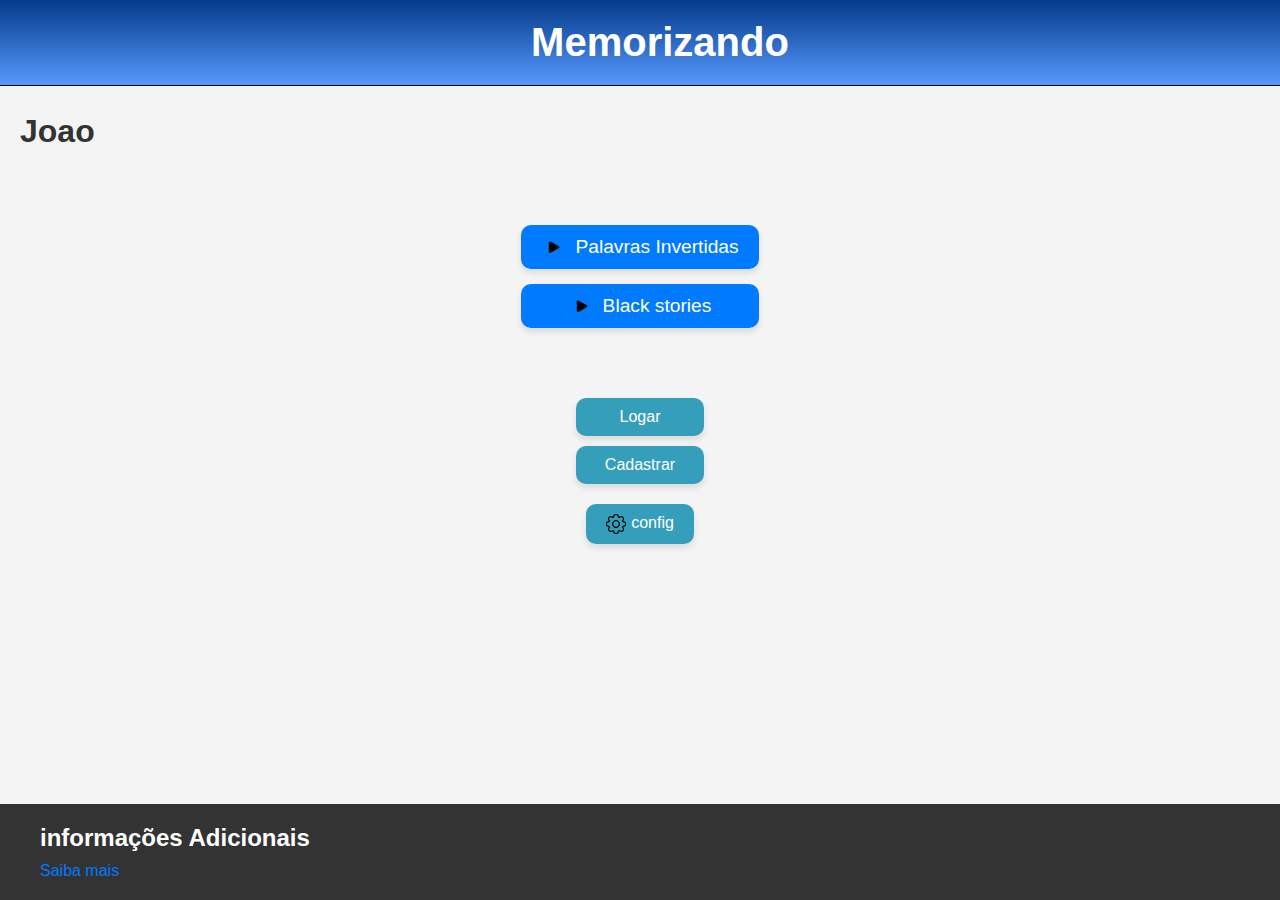
<file: index.html>
<!DOCTYPE html>
<html lang="pt-br">
<head>
    <meta charset="UTF-8">
    <meta name="viewport" content="width=device-width, initial-scale=1.0">
    <title>Memorizando</title>
    <link rel="stylesheet" href="./index.css">
</head>
<body>
    <header class="containerTitulo">
        <h1 class="Titulo">Memorizando</h1>
    </header>
    <main class="principal">
        <div class="nomeContainer">
            <h2  class="nomeUsuario">Joao</h2>
        </div>
        <div class="botoesContainer">
            <div  class="botoesJogarContainer">
                <a class="botaoJogar" href="./memoriGame/index.html"><img src="./img/play-button-icon.png" alt=""  class="playImg">Palavras Invertidas</a>
                <a class="botaoJogar" href="./historyGame/index.html"><img src="./img/play-button-icon.png" alt=""  class="playImg">Black stories</a>
            </div>
            <div class="botoesNavContainer">
                <a class="botaoUsuario" href="./loginPage/index.html">Logar</a>
                <a class="botaoUsuario" href="./registerPage/index.html">Cadastrar</a>
                <button class="botaoConfig"><img src="./img/engrenagem.png" class="imgEngrenagem">config</button>
            </div>
        </div>
    </main>
    <footer class="info">
        <div class="infoContainer">
            <h2 class="infoTitulo">informações Adicionais</h2>
            <a class="infoLink" href="https://sites.google.com/estudante.sesisenai.org.br/memorizando/sobre-n%C3%B3s">Saiba mais</a>
        </div>
    </footer>
    <!-- Modal -->
    <div id="configModal" class="modal">
        <div class="modal-content">
            <span class="close">&times;</span>
            <h2 class="configTitle">Configurações</h2>
            <button id="darkModeToggle">Mudar para Tema Escuro</button>
            <button id="nonFunctionalButton">Modo audio visual</button>
        </div>
    </div>
    <script src="./index.js"></script>
</body>
</html>
</file>
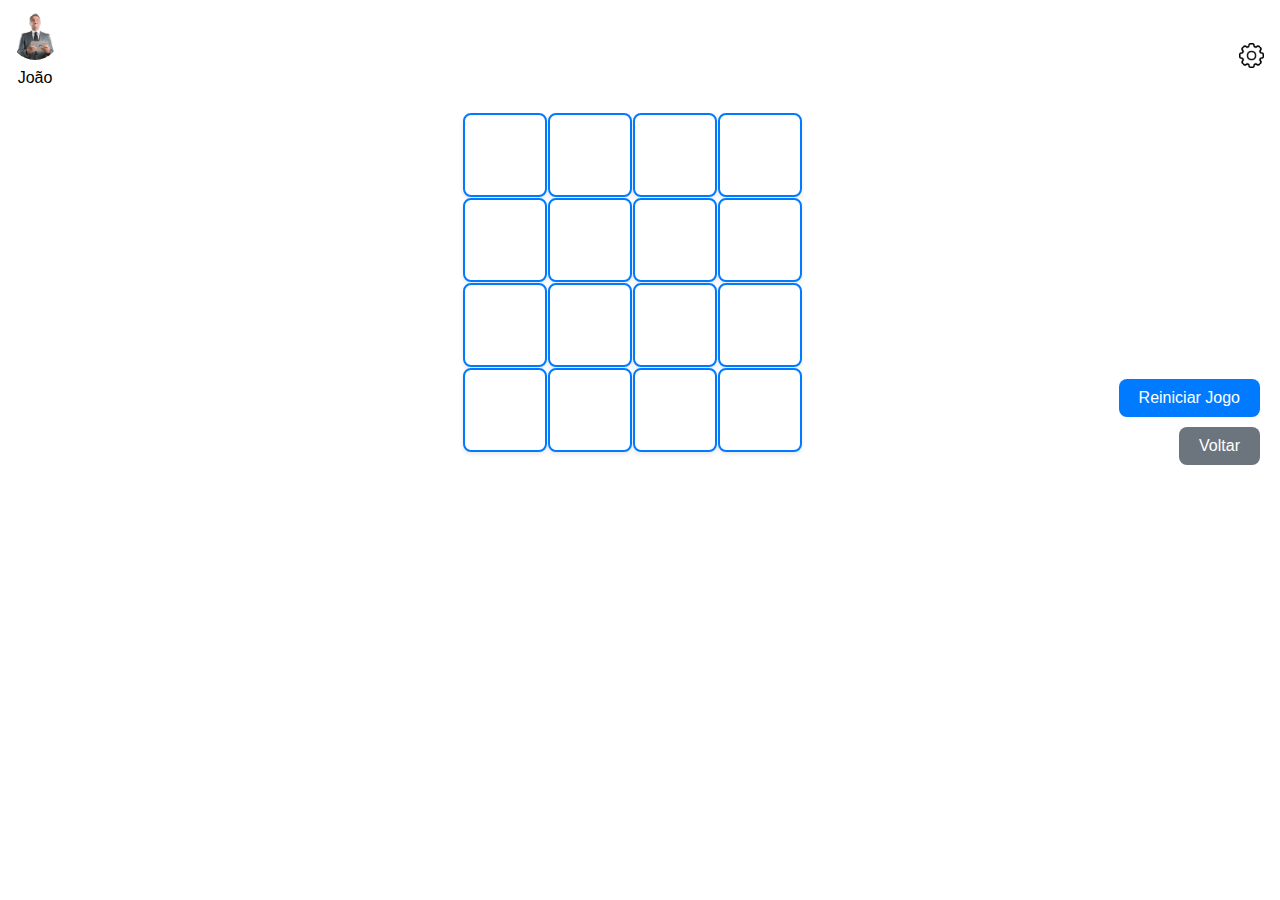
<file: historyGame/index.html>
<!DOCTYPE html>
<html lang="pt-BR">
<head>
    <meta charset="UTF-8">
    <meta name="viewport" content="width=device-width, initial-scale=1.0">
    <title>Jogo da Memória</title>
    <link rel="stylesheet" href="index.css">
</head>
<body>
    <div class="header">
        <div>
            <img src="../img/Happy-Person-PNG-Picture.png" alt="User" class="user-image">
            <p class="user-name">João</p>
        </div>
        <div>
            <button id="settings-button" class="settings-button">
                <img src="../img/engrenagem.png" alt="Settings" class="settings-img">
            </button>
        </div>
    </div>
    <div class="game-container">
        <div id="game-board" class="game-board"></div>
        <button id="reset-button" class="reset-button">Reiniciar Jogo</button>
        <button class="back-button" onclick="window.history.back()">Voltar</button>
    </div>
    <script src="index.js"></script>
</body>
</html>
</file>
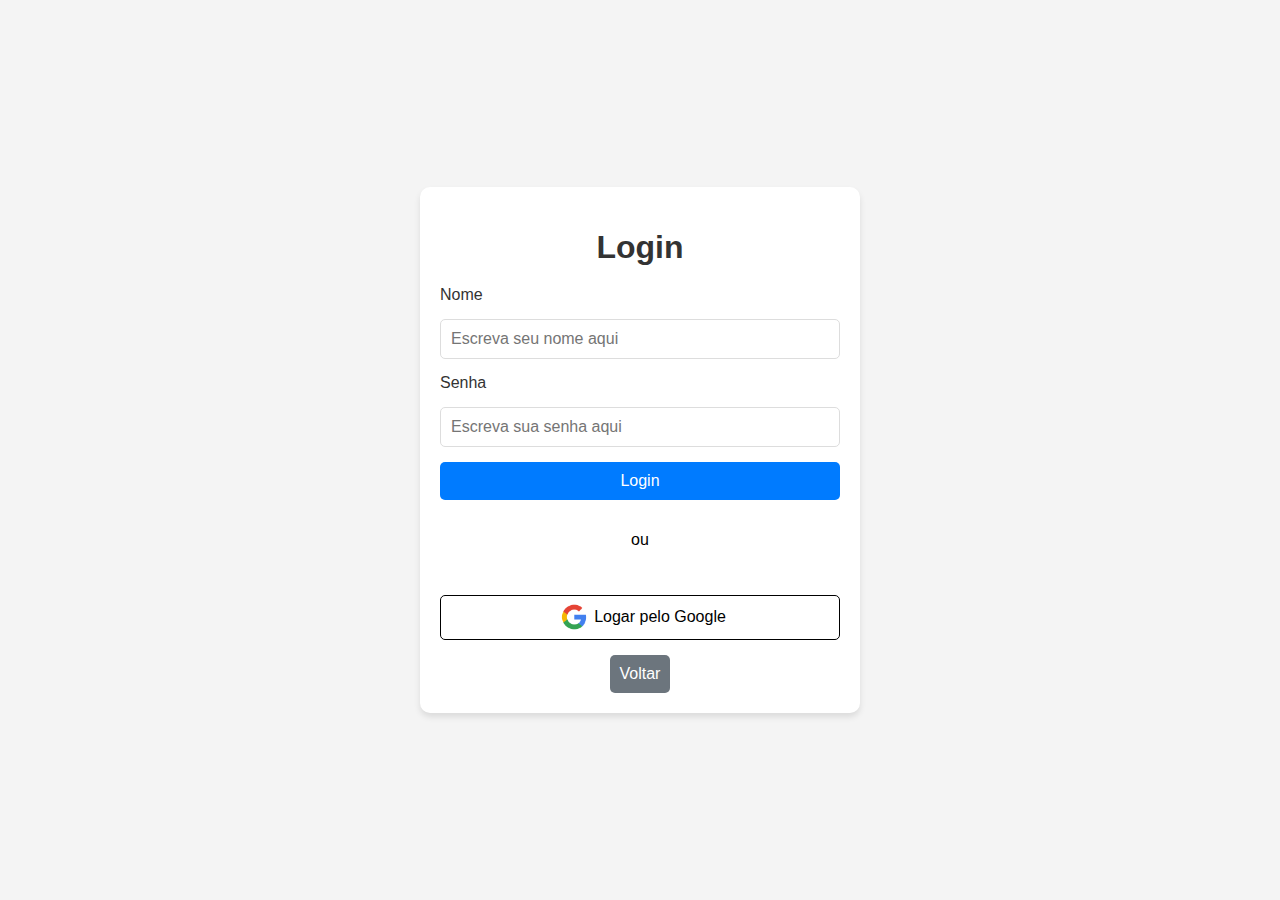
<file: loginPage/index.html>
<!DOCTYPE html>
<html lang="pt-BR">
<head>
    <meta charset="UTF-8">
    <meta name="viewport" content="width=device-width, initial-scale=1.0">
    <title>Login</title>     
    <link rel="stylesheet" href="./index.css">
</head>
<body>
    <main class="principal">
        <div class="login-container">
            <h1 class="login-container-titulo">Login</h1>
            <form class="formContainer">
                <label class="nomeLabel" for="username">Nome</label>
                <input class="nomeInput" type="text" name="username" placeholder="Escreva seu nome aqui" required>

                <label class="senhaLabel" for="password">Senha</label>
                <input class="senhaPassword" type="password" name="password" placeholder="Escreva sua senha aqui" required>

                <button class="formButton" type="submit">Login</button>
                <p>ou</p>
                <button class="google-login"><img src="../img/Google.png" alt="" class="googleImg">Logar pelo Google</button>
            </form>
            <button class="back-button" onclick="window.history.back()">Voltar</button>
        </div>
    </main>
</body>
</html>
</file>
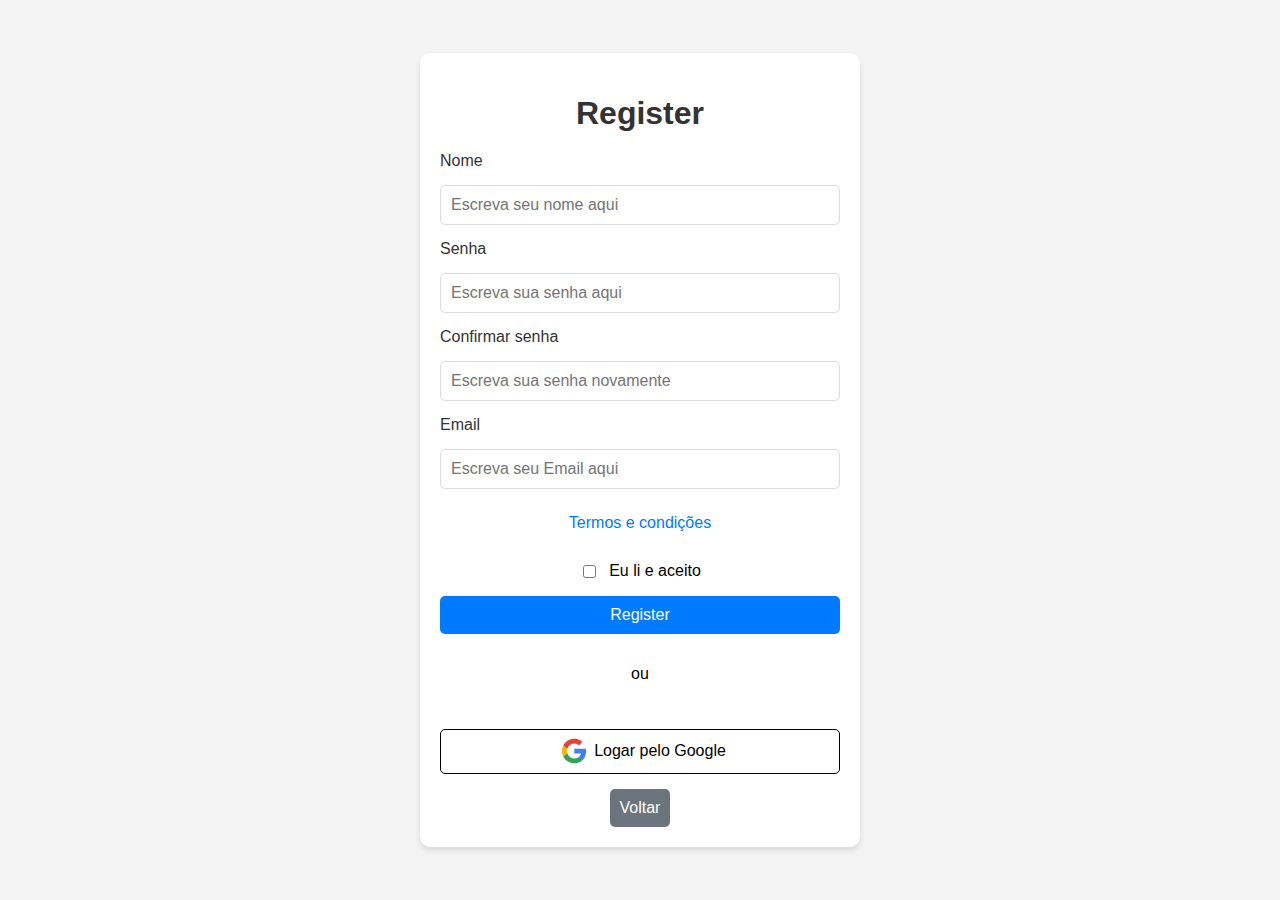
<file: registerPage/index.html>
<!DOCTYPE html>
<html lang="pt-BR">
<head>
    <meta charset="UTF-8">
    <meta name="viewport" content="width=device-width, initial-scale=1.0">
    <title>Register</title>     
    <link rel="stylesheet" href="./index.css">
</head>
<body>
    <main class="principal">
        <div class="register-container">
            <h1 class="register-container-titulo">Register</h1>
            <form class="formContainer" action="/register" method="post">
                <label class="nomeLabel" for="username">Nome</label>
                <input class="nomeInput" type="text" name="username" placeholder="Escreva seu nome aqui" required>

                <label class="senhaLabel" for="password">Senha</label>
                <input class="senhaPassword" type="password" name="password" placeholder="Escreva sua senha aqui" required>

                <label class="confmSenhaLabel" for="confirmPassword">Confirmar senha</label>
                <input class="confmSenhaInput" type="password" name="confirmPassword" placeholder="Escreva sua senha novamente" required>

                <label class="emailLabel" for="email">Email</label>
                <input class="emailInput" type="email" name="email" placeholder="Escreva seu Email aqui" required>

                <a href="termos.html" target="_blank" class="terms-link">Termos e condições</a>
                <div class="terms-container">
                    <input type="checkbox" id="terms" name="terms" required>
                    <label for="terms">Eu li e aceito</label>
                </div>
                
                <button class="formButton" type="submit">Register</button>

                <p>ou</p>

                <button class="google-login"><img src="../img/Google.png" alt="" class="googleImg">Logar pelo Google</button>
            </form>
            <button class="back-button" onclick="window.history.back()">Voltar</button>
        </div>
    </main>
</body>
</html>
</file>
<file: index.css>
html, body {
    height: 100%;
    margin: 0;
    padding: 0;
    display: flex;
    flex-direction: column;
    font-family: Arial, sans-serif;
    background-color: #f4f4f4;
    overflow: hidden;  
    min-height: 100vh;
}

/* Header */
.containerTitulo {
    background: linear-gradient(180deg, rgb(4, 58, 138), rgb(86, 153, 252));
    border-bottom: 1px solid rgb(0, 0, 0);
    margin: 0;
    padding: 20px;
    width: 100%;
    display: flex;
    flex-direction: column;
    align-items: center;
}

.Titulo {
    color: white;
    font-size: 2.5rem;
    margin: 0;
}

/* Main content */
.principal {
    flex: 1; /* Garante que o conteúdo principal ocupe todo o espaço restante */
}

.nomeContainer {
    margin: 25px 0 35px 20px;
}

.nomeUsuario {
    font-size: 2rem;
    color: #333;
}

.botoesContainer {
    display: flex;
    flex-direction: column;
    align-items: center;
    margin-top: 75px;
    gap: 50px;
}

.botoesJogarContainer {
    display: flex;
    flex-direction: column;
    gap: 15px;
    margin-bottom: 20px;
}

.botaoJogar {
    display: flex;
    align-items: center;
    justify-content: center;
    padding: 10px 20px;
    background-color: #007bff;
    border: none;
    border-radius: 10px;
    color: white;
    font-size: 1.2rem;
    text-decoration: none;
    transition: background-color 0.3s;
    box-shadow: 0 4px 6px rgba(0, 0, 0, 0.1);
}

.botaoJogar:hover {
    background-color: #0056b3;
}

.playImg {
    width: 24px;
    height: 24px;
    margin-right: 10px;
}

.botoesNavContainer {
    display: flex;
    flex-direction: column;
    gap: 10px;
}

.botaoUsuario, .botaoConfig {
    padding: 10px 20px;
    background-color: #359ebb;
    border: none;
    border-radius: 10px;
    color: white;
    font-size: 1rem;
    cursor: pointer;
    transition: background-color 0.3s;
    box-shadow: 0 4px 6px rgba(0, 0, 0, 0.1);
    text-decoration: none;
    text-align: center;
}

.botaoUsuario:hover, .botaoConfig:hover {
    background-color: #043cb6;
}

.imgEngrenagem {
    width: 20px;
    height: 20px;
    margin-right: 5px;
    vertical-align: middle;
}

/* Footer */
.info {
    background-color: #333;
    color: white;
    padding: 20px;
    display: flex;
    flex-direction: column;
    align-items: center;
}

.infoContainer {
    width: 100%; /* Ajuste a largura para 100% */
    max-width: 1200px; /* Limite máximo da largura */
    display: flex;
    flex-direction: column;
    gap: 10px;
}

.infoTitulo {
    font-size: 1.5rem;
    margin: 0;
}

.infoLink {
    color: #007bff;
    text-decoration: none;
    font-size: 1rem;
}

.infoLink:hover {
    text-decoration: underline;
}

/* Estilo do Modal */
.modal {
    display: none; /* Oculta o modal por padrão */
    position: fixed;
    z-index: 1;
    left: 0;
    top: 0;
    width: 100%;
    height: 100%;
    overflow: auto;
    background-color: rgb(0,0,0);
    background-color: rgba(0,0,0,0.4);
    padding-top: 60px;
}

.modal-content {
    background-color: #fefefe;
    margin: 5% auto;
    padding: 20px;
    border: 1px solid #888;
    width: 80%;
    max-width: 500px;
    border-radius: 10px;
    text-align: center;
}

.close {
    color: #aaa;
    float: right;
    font-size: 28px;
    font-weight: bold;
}

.close:hover,
.close:focus {
    color: black;
    text-decoration: none;
    cursor: pointer;
}

button {
    padding: 10px 20px;
    border: none;
    border-radius: 5px;
    font-size: 1rem;
    margin: 10px;
    cursor: pointer;
}

#darkModeToggle {
    background-color: #007bff;
    color: white;
}

#darkModeToggle:hover {
    background-color: #0056b3;
}

#nonFunctionalButton {
    background-color: #6c757d;
    color: white;
    cursor: not-allowed;
}

#nonFunctionalButton:hover {
    background-color: #6c757d;
}

/* Estilo do Tema Escuro */
.dark-mode {
    background-color: #333;
    color: #f4f4f4;
}
.dark-mode .nomeUsuario {
    color: #f4f4f4;
}

.dark-mode .containerTitulo {
    background: linear-gradient(180deg, rgb(2, 40, 80), rgb(57, 120, 220));
}

.dark-mode .botaoJogar {
    background-color: #0056b3;
}

.dark-mode .botaoUsuario, .dark-mode .botaoConfig {
    background-color: #003d7a;
}

.dark-mode .info {
    background-color: #222;
}

.dark-mode .infoLink {
    color: #4a90e2;
}

.dark-mode .configTitle {
    color: rgb(0, 0, 0);
}
</file>
<file: historyGame/index.css>
/* Estilos gerais da página */
body {
    font-family: 'Arial', sans-serif;
    text-align: center;
    margin: 0;
    padding: 0;
    background-color: #ffffff;
    display: flex;
    flex-direction: column;
    min-height: 100vh;
}

/* Header */
.header {
    display: flex;
    justify-content: space-between;
    align-items: center;
    padding: 10px;
}

.user-image {
    width: 50px;
    height: 50px;
    border-radius: 50%;
}

.user-name {
    margin-top: 5px;
    color: rgb(0, 0, 0);
    font-size: 1rem;
}

.settings-button {
    background: none;
    border: none;
    cursor: pointer;
}

.settings-img {
    width: 25px;
    height: 25px;
}

/* Container do jogo */
.game-container {
    display: flex;
    flex-direction: column;
    align-items: self-end;
    margin-right: 20px;
    min-height: 0;
}

/* Estilo do botão de reset */
.reset-button {
    margin-top: 10px;
    padding: 10px 20px;
    font-size: 16px;
    color: #ffffff;
    background-color: #007bff;
    border: none;
    border-radius: 8px;
    cursor: pointer;
}

/* Botão de voltar */
.back-button {
    margin-top: 10px;
    padding: 10px 20px;
    font-size: 16px;
    color: #ffffff;
    background-color: #6c757d;
    border: none;
    border-radius: 8px;
    cursor: pointer;
}

/* Estilo do tabuleiro */
.game-board {
    display: grid;
    grid-template-columns: repeat(4, 80px);
    grid-template-rows: repeat(4, 80px);
    grid-gap: 5px;
    justify-content: center;
    margin: 0 auto;
    height: 20vw; 
}
/* Estilo das cartas */
.card {
    width: 80px;
    height: 80px;
    background-color: #ffffff;
    border: 2px solid #007bff;
    border-radius: 8px;
    box-shadow: 0 2px 4px rgba(0, 0, 0, 0.1);
    background-size: cover;
    background-position: center;
    cursor: pointer;
    transition: background-color 0.2s;
}

/* Efeito de virar a carta */
.card.flipped {
    background-color: #f0f8ff;
    border-color: #0056b3;
}

/* Estilo para cartas combinadas */
.card.matched {
    background-color: #76c788;
    border-color: #1b5e0d;
    cursor: default;
}
</file>
<file: loginPage/index.css>
html, body {
    height: 100%;
    margin: 0;
    padding: 0;
    display: flex;
    flex-direction: column;
    font-family: Arial, sans-serif;
    background-color: #f4f4f4;
}

/* Main content */
.principal {
    flex: 1; /* Garante que o conteúdo principal ocupe todo o espaço restante */
    display: flex;
    justify-content: center;
    align-items: center;
    padding: 20px;
}

.login-container {
    background-color: white;
    border-radius: 10px;
    box-shadow: 0 4px 6px rgba(0, 0, 0, 0.1);
    padding: 20px;
    width: 100%;
    max-width: 400px; /* Limite máximo da largura do formulário */
    text-align: center;
}

.login-container-titulo {
    font-size: 2rem;
    color: #333;
    margin-bottom: 20px;
}

.formContainer {
    display: flex;
    flex-direction: column;
    gap: 15px;
}

.nomeLabel, .senhaLabel {
    font-size: 1rem;
    color: #333;
    text-align: left;
}

.nomeInput, .senhaPassword {
    padding: 10px;
    border: 1px solid #ddd;
    border-radius: 5px;
    font-size: 1rem;
}

.formButton {
    padding: 10px;
    background-color: #007bff;
    border: none;
    border-radius: 5px;
    color: white;
    font-size: 1rem;
    cursor: pointer;
    transition: background-color 0.3s;
}

.formButton:hover {
    background-color: #0056b3;
}

.google-login {
    padding: 10px;
    background-color: #ffffff;
    border: 1px solid;
    border-radius: 5px;
    font-size: 1rem;
    cursor: pointer;
    transition: background-color 0.3s;
    margin-top: 15px;
    display: flex;
    align-items: center;
    justify-content: center;
    max-height: 45px;
}

.google-login:hover {
    background-color: #357ae8;
}

.googleImg{
    max-width: 40px;
}

.back-button {
    padding: 10px;
    background-color: #6c757d;
    border: none;
    border-radius: 5px;
    color: white;
    font-size: 1rem;
    cursor: pointer;
    transition: background-color 0.3s;
    margin-top: 15px;
}

.back-button:hover {
    background-color: #5a6268;
}
</file>
<file: registerPage/index.css>
html, body {
    height: 100%;
    margin: 0;
    padding: 0;
    display: flex;
    flex-direction: column;
    font-family: Arial, sans-serif;
    background-color: #f4f4f4;
}

/* Header */
.containerTitulo {
    background: linear-gradient(180deg, rgb(4, 58, 138), rgb(86, 153, 252));
    border-bottom: 1px solid rgb(0, 0, 0);
    margin: 0;
    padding: 20px;
    width: 100%;
    display: flex;
    flex-direction: column;
    align-items: center;
}

.Titulo {
    color: white;
    font-size: 2.5rem;
    margin: 0;
}

/* Main content */
.principal {
    flex: 1; /* Garante que o conteúdo principal ocupe todo o espaço restante */
    display: flex;
    justify-content: center;
    align-items: center;
    padding: 20px;
}

.register-container {
    background-color: white;
    border-radius: 10px;
    box-shadow: 0 4px 6px rgba(0, 0, 0, 0.1);
    padding: 20px;
    width: 100%;
    max-width: 400px; /* Limite máximo da largura do formulário */
    text-align: center;
}

.register-container-titulo {
    font-size: 2rem;
    color: #333;
    margin-bottom: 20px;
}

.formContainer {
    display: flex;
    flex-direction: column;
    gap: 15px;
}

.nomeLabel, .senhaLabel, .confmSenhaLabel, .emailLabel {
    font-size: 1rem;
    color: #333;
    text-align: left;
}

.nomeInput, .senhaPassword, .confmSenhaInput, .emailInput {
    padding: 10px;
    border: 1px solid #ddd;
    border-radius: 5px;
    font-size: 1rem;
}

.formButton {
    padding: 10px;
    background-color: #007bff;
    border: none;
    border-radius: 5px;
    color: white;
    font-size: 1rem;
    cursor: pointer;
    transition: background-color 0.3s;
}

.formButton:hover {
    background-color: #0056b3;
}

.google-login {
    padding: 10px;
    background-color: #ffffff;
    border: 1px solid;
    border-radius: 5px;
    font-size: 1rem;
    cursor: pointer;
    transition: background-color 0.3s;
    margin-top: 15px;
    display: flex;
    align-items: center;
    justify-content: center;
    max-height: 45px;
}

.google-login:hover {
    background-color: #357ae8;
}

.googleImg {
    max-width: 40px;
}

.terms-container {
    margin-top: 15px;
    display: flex;
    display: flex;
    justify-content: center;
    align-items: center;
    gap: 10px;
}

.terms-link {
    display: block;
    margin-top: 10px;
    color: #007bff;
    text-decoration: none;
}

.terms-link:hover {
    text-decoration: underline;
}

.back-button {
    padding: 10px;
    background-color: #6c757d;
    border: none;
    border-radius: 5px;
    color: white;
    font-size: 1rem;
    cursor: pointer;
    transition: background-color 0.3s;
    margin-top: 15px;
}

.back-button:hover {
    background-color: #5a6268;
}
</file>
